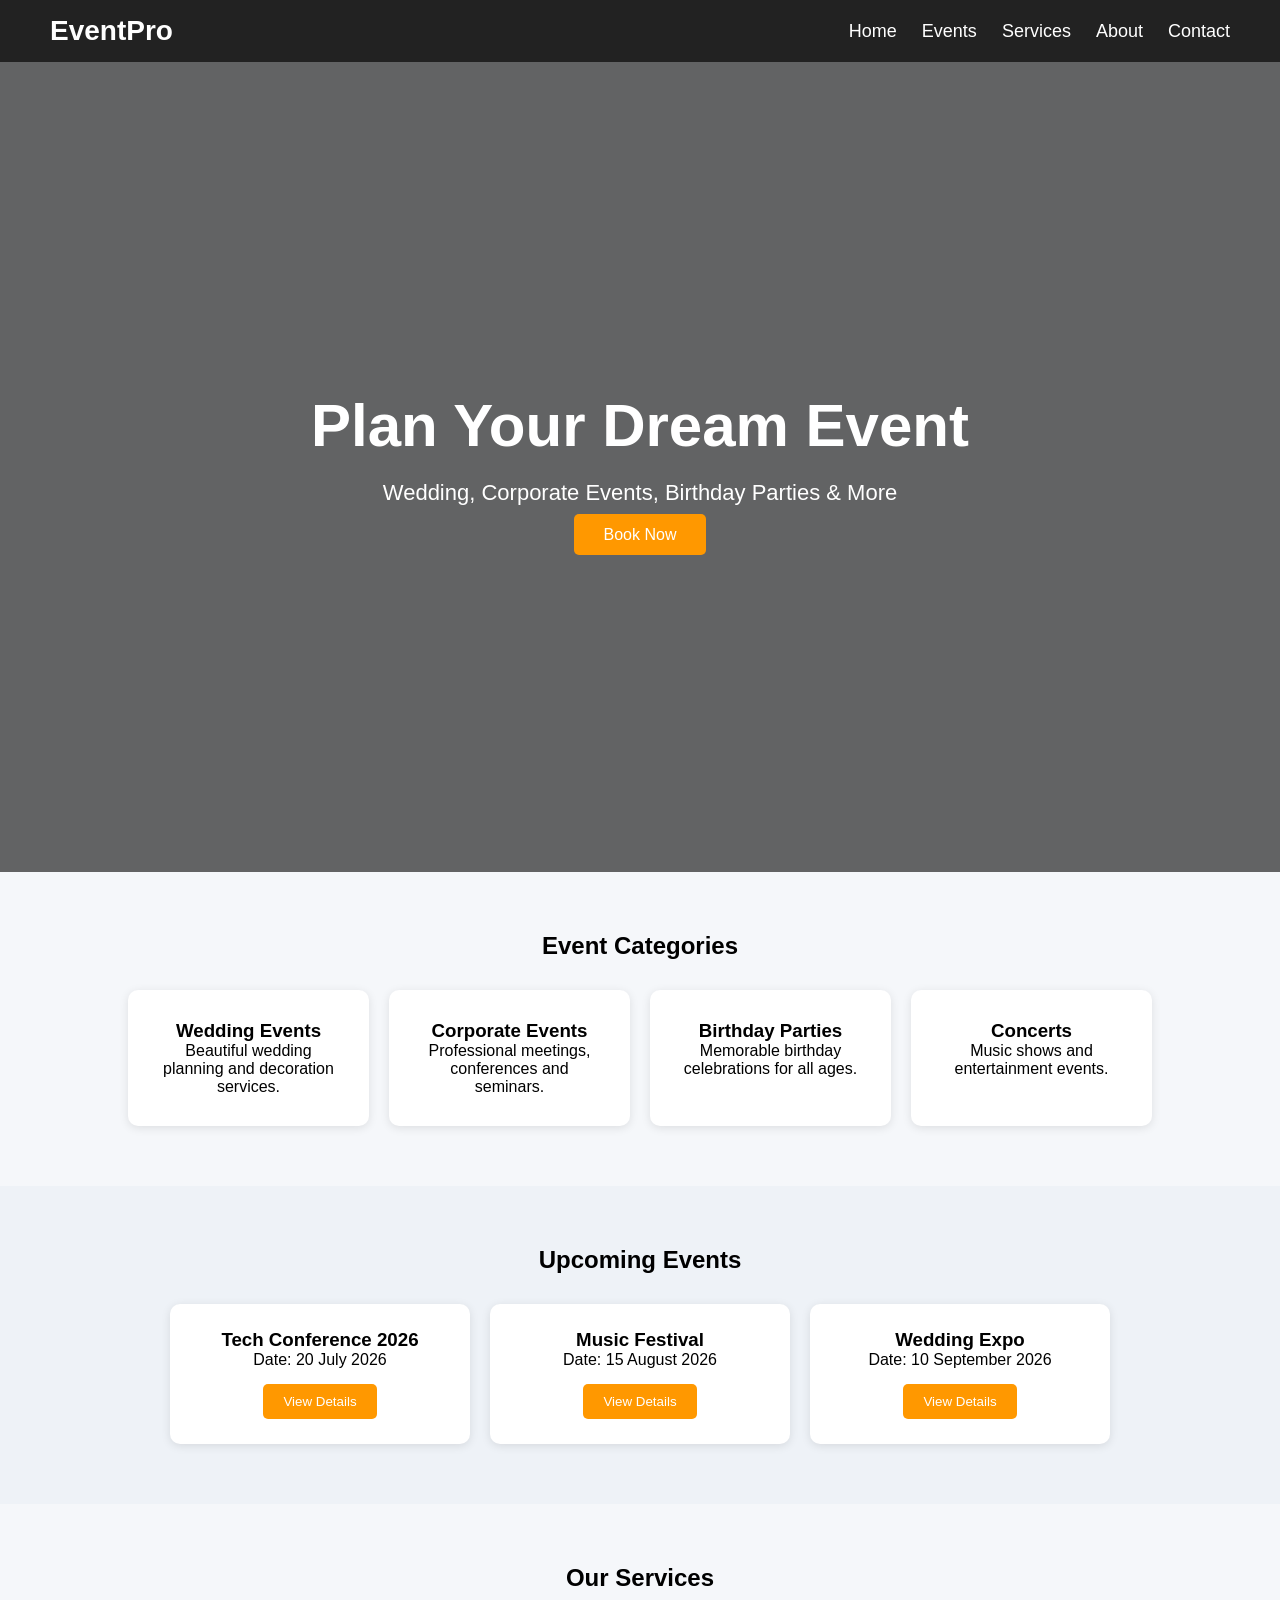
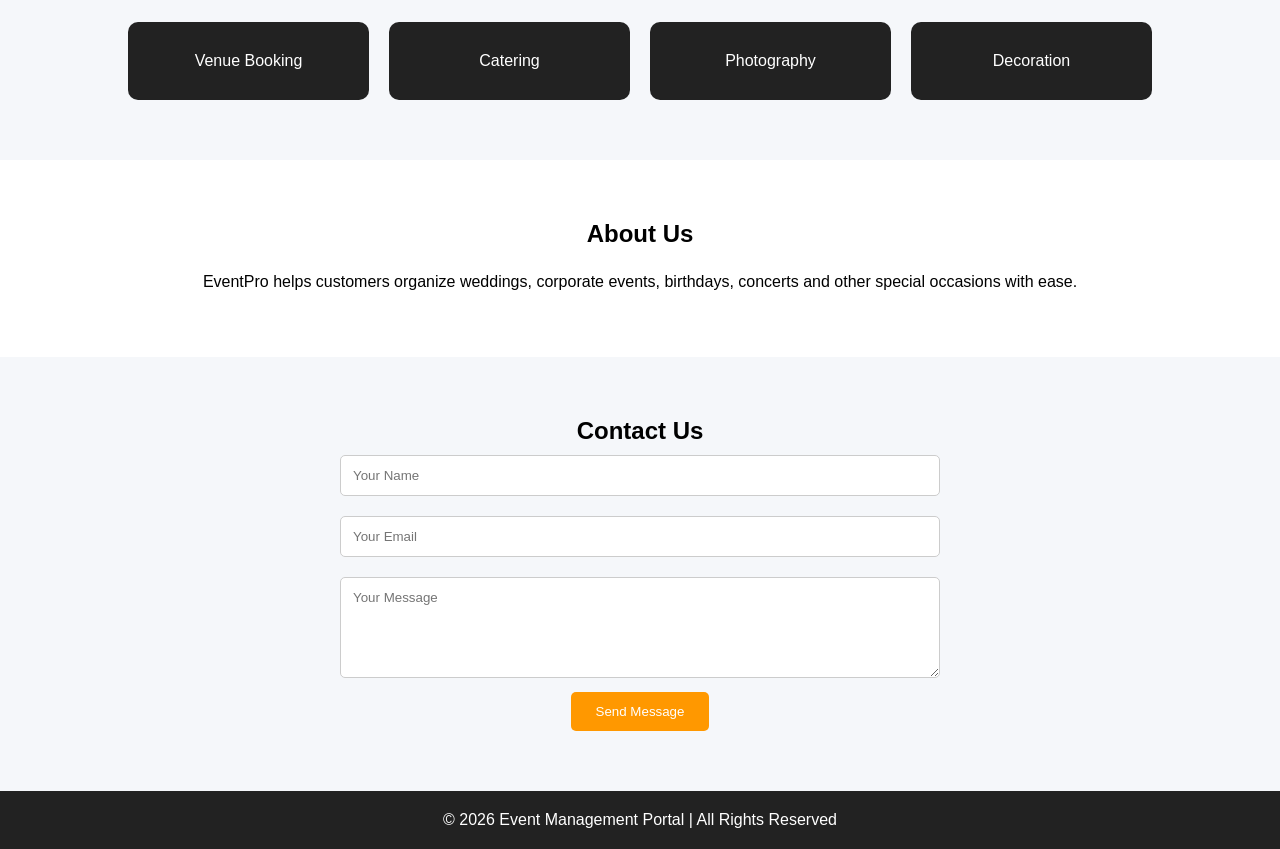
<file: index.html>
<!DOCTYPE html>
<html lang="en">
<head>
<meta charset="UTF-8">
<meta name="viewport" content="width=device-width, initial-scale=1.0">
<title>Event Management Portal</title>

<style>
*{
    margin:0;
    padding:0;
    box-sizing:border-box;
    font-family:Arial,sans-serif;
}

body{
    background:#f5f7fa;
}

/* Navbar */
header{
    background:#222;
    padding:15px 50px;
}

nav{
    display:flex;
    justify-content:space-between;
    align-items:center;
}

.logo{
    color:white;
    font-size:28px;
    font-weight:bold;
}

nav ul{
    display:flex;
    list-style:none;
}

nav ul li{
    margin-left:25px;
}

nav ul li a{
    color:white;
    text-decoration:none;
    font-size:18px;
}

nav ul li a:hover{
    color:#ff9800;
}

/* Hero Section */
.hero{
    height:90vh;
    background:linear-gradient(rgba(0,0,0,0.6),
    rgba(0,0,0,0.6)),
    url('https://images.unsplash.com/photo-1511578314322-379afb476865');
    background-size:cover;
    background-position:center;
    display:flex;
    justify-content:center;
    align-items:center;
    text-align:center;
}

.hero-content{
    color:white;
}

.hero-content h1{
    font-size:60px;
    margin-bottom:20px;
}

.hero-content p{
    font-size:22px;
    margin-bottom:20px;
}

.btn{
    background:#ff9800;
    color:white;
    padding:12px 30px;
    text-decoration:none;
    border-radius:5px;
}

/* Categories */
.categories{
    padding:60px 10%;
    text-align:center;
}

.categories h2{
    margin-bottom:30px;
}

.cards{
    display:grid;
    grid-template-columns:repeat(auto-fit,minmax(220px,1fr));
    gap:20px;
}

.card{
    background:white;
    padding:30px;
    border-radius:10px;
    box-shadow:0 2px 10px rgba(0,0,0,0.1);
}

.card:hover{
    transform:translateY(-5px);
}

/* Events */
.events{
    background:#eef2f7;
    padding:60px 10%;
    text-align:center;
}

.event-container{
    display:flex;
    flex-wrap:wrap;
    justify-content:center;
    gap:20px;
    margin-top:30px;
}

.event-box{
    background:white;
    width:300px;
    padding:25px;
    border-radius:10px;
    box-shadow:0 2px 10px rgba(0,0,0,0.1);
}

.event-box button{
    margin-top:15px;
    padding:10px 20px;
    border:none;
    background:#ff9800;
    color:white;
    border-radius:5px;
    cursor:pointer;
}

/* Services */
.services{
    padding:60px 10%;
    text-align:center;
}

.service-list{
    display:grid;
    grid-template-columns:repeat(auto-fit,minmax(200px,1fr));
    gap:20px;
    margin-top:30px;
}

.service{
    background:#222;
    color:white;
    padding:30px;
    border-radius:10px;
}

/* About */
.about{
    background:white;
    padding:60px 10%;
    text-align:center;
}

.about p{
    margin-top:20px;
    line-height:1.8;
}

/* Contact */
.contact{
    padding:60px 10%;
    text-align:center;
}

.contact form{
    max-width:600px;
    margin:auto;
}

.contact input,
.contact textarea{
    width:100%;
    padding:12px;
    margin:10px 0;
    border:1px solid #ccc;
    border-radius:5px;
}

.contact button{
    background:#ff9800;
    color:white;
    border:none;
    padding:12px 25px;
    border-radius:5px;
    cursor:pointer;
}

/* Footer */
footer{
    background:#222;
    color:white;
    text-align:center;
    padding:20px;
}

/* Responsive */
@media(max-width:768px){

    nav{
        flex-direction:column;
    }

    nav ul{
        margin-top:15px;
    }

    .hero-content h1{
        font-size:40px;
    }
}
</style>

</head>
<body>

<header>
    <nav>
        <div class="logo">EventPro</div>

        <ul>
            <li><a href="#">Home</a></li>
            <li><a href="#">Events</a></li>
            <li><a href="#">Services</a></li>
            <li><a href="#">About</a></li>
            <li><a href="#">Contact</a></li>
        </ul>
    </nav>
</header>

<section class="hero">
    <div class="hero-content">
        <h1>Plan Your Dream Event</h1>
        <p>Wedding, Corporate Events, Birthday Parties & More</p>
        <a href="#" class="btn">Book Now</a>
    </div>
</section>

<section class="categories">
    <h2>Event Categories</h2>

    <div class="cards">
        <div class="card">
            <h3>Wedding Events</h3>
            <p>Beautiful wedding planning and decoration services.</p>
        </div>

        <div class="card">
            <h3>Corporate Events</h3>
            <p>Professional meetings, conferences and seminars.</p>
        </div>

        <div class="card">
            <h3>Birthday Parties</h3>
            <p>Memorable birthday celebrations for all ages.</p>
        </div>

        <div class="card">
            <h3>Concerts</h3>
            <p>Music shows and entertainment events.</p>
        </div>
    </div>
</section>

<section class="events">
    <h2>Upcoming Events</h2>

    <div class="event-container">

        <div class="event-box">
            <h3>Tech Conference 2026</h3>
            <p>Date: 20 July 2026</p>
            <button>View Details</button>
        </div>

        <div class="event-box">
            <h3>Music Festival</h3>
            <p>Date: 15 August 2026</p>
            <button>View Details</button>
        </div>

        <div class="event-box">
            <h3>Wedding Expo</h3>
            <p>Date: 10 September 2026</p>
            <button>View Details</button>
        </div>

    </div>
</section>

<section class="services">
    <h2>Our Services</h2>

    <div class="service-list">
        <div class="service">Venue Booking</div>
        <div class="service">Catering</div>
        <div class="service">Photography</div>
        <div class="service">Decoration</div>
    </div>
</section>

<section class="about">
    <h2>About Us</h2>

    <p>
        EventPro helps customers organize weddings,
        corporate events, birthdays, concerts and
        other special occasions with ease.
    </p>
</section>

<section class="contact">
    <h2>Contact Us</h2>

    <form action="server.js">
        <input type="text" placeholder="Your Name" required>

        <input type="email" placeholder="Your Email" required>

        <textarea rows="5" placeholder="Your Message"></textarea>

        <button type="submit">Send Message</button>
    </form>
</section>

<footer>
    <p>&copy; 2026 Event Management Portal | All Rights Reserved</p>
</footer>

</body>
</html>
</file>
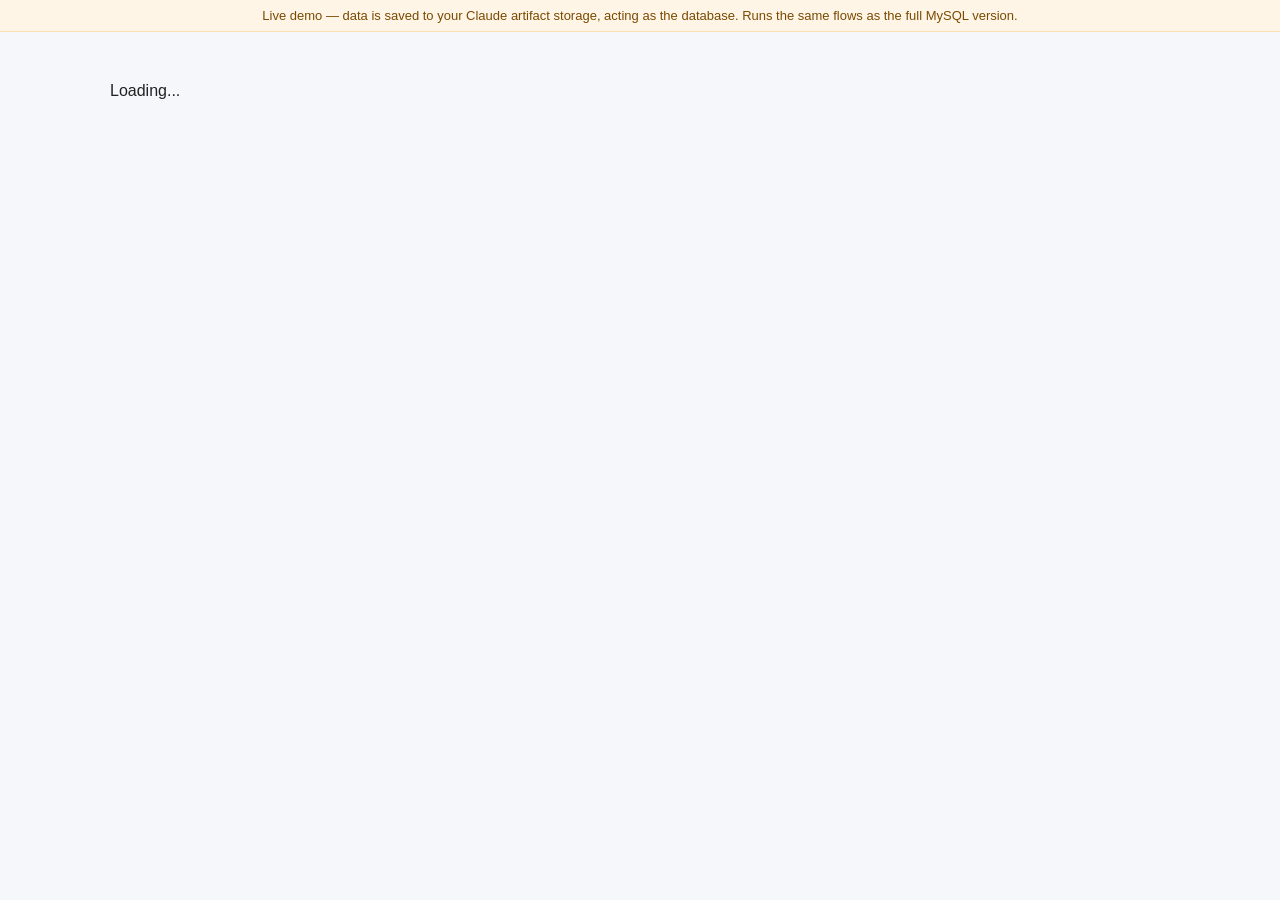
<file: event_pro.html>
<!DOCTYPE html>
<html lang="en">
<head>
<meta charset="UTF-8">
<meta name="viewport" content="width=device-width, initial-scale=1.0">
<title>EventPro | Event Management Portal</title>
<style>
:root{
  --dark:#222; --dark-2:#2c3e50; --accent:#ff9800; --accent-dark:#e68900;
  --bg:#f5f7fa; --card:#ffffff; --text-muted:#666; --danger:#e74c3c; --success:#27ae60;
}
*{margin:0;padding:0;box-sizing:border-box;font-family:Arial,Helvetica,sans-serif;}
html,body{height:100%;}
body{background:var(--bg);color:#222;min-height:100%;display:flex;flex-direction:column;}
a{color:inherit;cursor:pointer;}
button{font-family:inherit;}

header{background:var(--dark);padding:15px 50px;position:sticky;top:0;z-index:50;}
nav{display:flex;justify-content:space-between;align-items:center;flex-wrap:wrap;gap:10px;}
.logo{color:#fff;font-size:26px;font-weight:bold;text-decoration:none;}
.logo span{color:var(--accent);}
nav ul{display:flex;list-style:none;align-items:center;flex-wrap:wrap;}
nav ul li{margin-left:22px;}
nav ul li a{color:#fff;text-decoration:none;font-size:16px;transition:color .2s;}
nav ul li a:hover{color:var(--accent);}
nav ul li a.btn-nav{background:var(--accent);padding:8px 18px;border-radius:5px;}
nav ul li a.btn-nav:hover{background:var(--accent-dark);color:#fff;}
#navUserBadge{color:var(--accent);font-weight:bold;}

.hero{
  min-height:60vh;
  background:linear-gradient(rgba(0,0,0,0.6),rgba(0,0,0,0.6)),
  url('https://images.unsplash.com/photo-1511578314322-379afb476865');
  background-size:cover;background-position:center;
  display:flex;justify-content:center;align-items:center;text-align:center;color:#fff;padding:40px 20px;
}
.hero-content h1{font-size:48px;margin-bottom:16px;}
.hero-content p{font-size:19px;margin-bottom:24px;opacity:.95;}

.page-header{background:var(--dark-2);color:#fff;padding:44px 20px;text-align:center;}
.page-header h1{font-size:32px;margin-bottom:8px;}
.page-header p{opacity:.85;}

.btn{display:inline-block;background:var(--accent);color:#fff;padding:12px 28px;text-decoration:none;
  border-radius:6px;border:none;cursor:pointer;font-size:16px;transition:background .2s;}
.btn:hover{background:var(--accent-dark);}
.btn-danger{background:var(--danger);}
.btn-danger:hover{background:#c0392b;}
.btn-small{padding:8px 16px;font-size:14px;}
.btn-block{width:100%;}
.btn:disabled{opacity:.6;cursor:not-allowed;}

main{flex:1;}
.container{max-width:1100px;margin:0 auto;padding:50px 20px;}
.container.narrow{max-width:460px;}
.section-title{text-align:center;margin-bottom:30px;}
.section-title h2{font-size:28px;margin-bottom:6px;}
.section-title p{color:var(--text-muted);}

.grid{display:grid;grid-template-columns:repeat(auto-fit,minmax(250px,1fr));gap:22px;}
.card{background:var(--card);border-radius:12px;box-shadow:0 2px 10px rgba(0,0,0,.08);overflow:hidden;display:flex;flex-direction:column;}
.card img{width:100%;height:160px;object-fit:cover;}
.card-body{padding:20px;flex:1;display:flex;flex-direction:column;}
.card-body h3{margin-bottom:6px;}
.card-body .meta{color:var(--text-muted);font-size:14px;margin-bottom:4px;}
.card-body .price{font-weight:bold;color:var(--accent-dark);margin:8px 0;font-size:17px;}
.badge{display:inline-block;background:#eef2f7;color:var(--dark-2);font-size:12px;padding:4px 10px;border-radius:20px;margin-bottom:8px;align-self:flex-start;}
.badge.paid{background:#e8f8ef;color:var(--success);}
.badge.pending{background:#fff5e6;color:var(--accent-dark);}
.badge.cancelled{background:#fdecea;color:var(--danger);}
.spacer{flex:1;}

form.card-form{background:var(--card);max-width:440px;margin:0 auto;padding:32px;border-radius:12px;box-shadow:0 2px 10px rgba(0,0,0,.08);}
form.card-form h2{margin-bottom:20px;text-align:center;}
.field{margin-bottom:16px;}
.field label{display:block;margin-bottom:6px;font-size:14px;color:var(--text-muted);}
.field input,.field select,.field textarea{width:100%;padding:11px;border:1px solid #ccc;border-radius:6px;font-size:15px;}
.field input:focus,.field select:focus,.field textarea:focus{outline:none;border-color:var(--accent);}
.form-row{display:flex;gap:14px;}
.form-row .field{flex:1;}
.form-footer{text-align:center;margin-top:14px;font-size:14px;color:var(--text-muted);}
.form-footer a{color:var(--accent-dark);font-weight:bold;text-decoration:none;}

.alert{padding:11px 15px;border-radius:6px;margin-bottom:16px;font-size:14px;}
.alert-error{background:#fdecea;color:var(--danger);}
.alert-success{background:#e8f8ef;color:var(--success);}
.hidden{display:none !important;}

table{width:100%;border-collapse:collapse;background:var(--card);}
table th,table td{padding:11px 13px;text-align:left;border-bottom:1px solid #eee;font-size:13.5px;}
table th{background:var(--dark-2);color:#fff;}
table tr:last-child td{border-bottom:none;}
.table-wrap{overflow-x:auto;background:var(--card);border-radius:10px;box-shadow:0 2px 10px rgba(0,0,0,.06);margin-bottom:10px;}

.admin-tabs{display:flex;gap:10px;margin-bottom:22px;flex-wrap:wrap;}
.admin-tab{padding:9px 18px;border-radius:6px;background:#fff;border:1px solid #ddd;cursor:pointer;font-size:14.5px;}
.admin-tab.active{background:var(--dark-2);color:#fff;border-color:var(--dark-2);}
.stats-grid{display:grid;grid-template-columns:repeat(auto-fit,minmax(190px,1fr));gap:18px;margin-bottom:30px;}
.stat-card{background:var(--card);padding:22px;border-radius:12px;box-shadow:0 2px 10px rgba(0,0,0,.06);text-align:center;}
.stat-card .num{font-size:28px;font-weight:bold;color:var(--dark-2);}
.stat-card .label{color:var(--text-muted);font-size:13.5px;margin-top:5px;}
.admin-panel{display:none;}
.admin-panel.active{display:block;}
.panel-header{display:flex;justify-content:space-between;align-items:center;margin-bottom:16px;flex-wrap:wrap;gap:10px;}

.modal-overlay{position:fixed;inset:0;background:rgba(0,0,0,.5);display:none;align-items:center;justify-content:center;z-index:100;padding:20px;}
.modal-overlay.active{display:flex;}
.modal-box{background:#fff;border-radius:12px;padding:28px;max-width:480px;width:100%;max-height:88vh;overflow-y:auto;}
.modal-box h2{margin-bottom:18px;}
.modal-close{float:right;cursor:pointer;font-size:22px;color:var(--text-muted);}

footer{background:var(--dark);color:#ccc;text-align:center;padding:24px 20px;font-size:14px;}
footer a{color:var(--accent);text-decoration:none;}

.demo-note{background:#fff5e6;color:#7a4a00;font-size:13px;text-align:center;padding:8px 16px;border-bottom:1px solid #ffe0b3;}

@media(max-width:768px){
  header{padding:15px 20px;}
  nav{flex-direction:column;align-items:flex-start;}
  nav ul{margin-top:10px;}
  nav ul li{margin-left:0;margin-right:16px;margin-bottom:6px;}
  .hero-content h1{font-size:32px;}
  .form-row{flex-direction:column;gap:0;}
}
</style>
</head>
<body>

<div class="demo-note">Live demo — data is saved to your Claude artifact storage, acting as the database. Runs the same flows as the full MySQL version.</div>
<div id="siteHeader"></div>
<div id="app"><main class="container"><p>Loading...</p></main></div>
<div id="siteFooter"></div>

<div class="modal-overlay" id="eventModal">
  <div class="modal-box">
    <span class="modal-close" onclick="closeModal()">&times;</span>
    <h2 id="modalTitle">Add Event</h2>
    <form id="eventForm" onsubmit="submitEventForm(event)">
      <input type="hidden" id="ev_id">
      <div class="field"><label>Event Name</label><input type="text" id="ev_name" required></div>
      <div class="field"><label>Description</label><textarea id="ev_description" rows="3"></textarea></div>
      <div class="form-row">
        <div class="field"><label>Category</label>
          <select id="ev_category"><option>Corporate</option><option>Concert</option><option>Wedding</option><option>General</option></select>
        </div>
        <div class="field"><label>Price (₹)</label><input type="number" id="ev_price" min="0" step="0.01" value="0"></div>
      </div>
      <div class="form-row">
        <div class="field"><label>Date</label><input type="date" id="ev_date" required></div>
        <div class="field"><label>Time</label><input type="time" id="ev_time"></div>
      </div>
      <div class="field"><label>Location</label><input type="text" id="ev_location" required></div>
      <div class="field"><label>Capacity (total seats)</label><input type="number" id="ev_capacity" min="1" value="100"></div>
      <div class="field"><label>Image URL (optional)</label><input type="text" id="ev_image" placeholder="https://..."></div>
      <div id="modalAlert"></div>
      <button type="submit" class="btn btn-block">Save Event</button>
    </form>
  </div>
</div>

<script>
// =====================================================================
// "DATABASE" LAYER — backed by window.storage (persists across sessions)
// Mirrors the tables from database/schema.sql in the full MySQL version:
//   users, events, bookings, payments(embedded in bookings), messages
// =====================================================================
const DB_KEYS = { users: "users_all", events: "events_all", bookings: "bookings_all", messages: "messages_all", session: "session" };

async function dbGet(key, fallback) {
  try {
    const res = await window.storage.get(key, false);
    return res ? JSON.parse(res.value) : fallback;
  } catch (e) {
    return fallback;
  }
}
async function dbSet(key, value) {
  await window.storage.set(key, JSON.stringify(value), false);
}
async function dbDelete(key) {
  try { await window.storage.delete(key, false); } catch (e) {}
}

async function hashPassword(password) {
  const enc = new TextEncoder().encode("eventpro-salt::" + password);
  const digest = await crypto.subtle.digest("SHA-256", enc);
  return Array.from(new Uint8Array(digest)).map(b => b.toString(16).padStart(2, "0")).join("");
}

function nextId(list) {
  return list.length ? Math.max(...list.map(x => x.id)) + 1 : 1;
}
function genTxnId() {
  return "TXN" + Date.now() + Math.floor(Math.random() * 100000);
}

let USERS = [], EVENTS = [], BOOKINGS = [], MESSAGES = [], SESSION = null;

async function loadAllData() {
  USERS = await dbGet(DB_KEYS.users, null);
  EVENTS = await dbGet(DB_KEYS.events, null);
  BOOKINGS = await dbGet(DB_KEYS.bookings, []);
  MESSAGES = await dbGet(DB_KEYS.messages, []);
  SESSION = await dbGet(DB_KEYS.session, null);

  let needsSeed = false;

  if (!USERS) {
    const adminHash = await hashPassword("Admin@123");
    USERS = [{ id: 1, name: "Admin", email: "admin@eventpro.com", passwordHash: adminHash, role: "admin", createdAt: new Date().toISOString() }];
    needsSeed = true;
  }

  if (!EVENTS) {
    EVENTS = [
      { id: 1, name: "Tech Conference 2026", description: "A full day of talks on AI, cloud and the future of software.", category: "Corporate", date: "2026-09-20", time: "10:00", location: "Delhi", price: 1499, capacity: 200, seatsBooked: 0, image: "https://images.unsplash.com/photo-1540575467063-178a50c2df87" },
      { id: 2, name: "Music Festival", description: "Live performances from top artists across genres.", category: "Concert", date: "2026-10-15", time: "17:00", location: "Mumbai", price: 999, capacity: 500, seatsBooked: 0, image: "https://images.unsplash.com/photo-1493225457124-a3eb161ffa5f" },
      { id: 3, name: "Wedding Expo", description: "Meet vendors for venues, catering, decor and photography.", category: "Wedding", date: "2026-11-10", time: "11:00", location: "Jaipur", price: 199, capacity: 300, seatsBooked: 0, image: "https://images.unsplash.com/photo-1519741497674-611481863552" },
      { id: 4, name: "Startup Networking Night", description: "Connect with founders, investors and mentors.", category: "Corporate", date: "2026-09-05", time: "18:30", location: "Bengaluru", price: 499, capacity: 120, seatsBooked: 0, image: "https://images.unsplash.com/photo-1515187029135-18ee286d815b" },
    ];
    needsSeed = true;
  }

  if (needsSeed) {
    await dbSet(DB_KEYS.users, USERS);
    await dbSet(DB_KEYS.events, EVENTS);
  }
}

function currentUser() {
  if (!SESSION) return null;
  return USERS.find(u => u.email === SESSION.email) || null;
}

// =====================================================================
// ROUTER
// =====================================================================
function go(hash) { window.location.hash = hash; }
window.addEventListener("hashchange", render);

async function boot() {
  await loadAllData();
  render();
}

function escapeHtml(str) {
  const div = document.createElement("div");
  div.textContent = str == null ? "" : String(str);
  return div.innerHTML;
}
function formatDate(dateStr) {
  if (!dateStr) return "-";
  const d = new Date(dateStr + "T00:00:00");
  return d.toLocaleDateString("en-IN", { day: "numeric", month: "long", year: "numeric" });
}
function formatDateTime(iso) {
  if (!iso) return "-";
  const d = new Date(iso);
  return d.toLocaleString("en-IN", { day: "numeric", month: "short", year: "numeric", hour: "2-digit", minute: "2-digit" });
}
function money(n) { return "₹" + Number(n).toFixed(2); }

// =====================================================================
// HEADER / FOOTER
// =====================================================================
function renderHeader() {
  const user = currentUser();
  let rightLinks = "";
  if (user) {
    rightLinks += `<li><a onclick="go('#/my-bookings')">My Bookings</a></li>`;
    if (user.role === "admin") rightLinks += `<li><a onclick="go('#/admin')">Admin</a></li>`;
    rightLinks += `<li><span id="navUserBadge">Hi, ${escapeHtml(user.name.split(" ")[0])}</span></li>`;
    rightLinks += `<li><a onclick="logout()">Logout</a></li>`;
  } else {
    rightLinks += `<li><a onclick="go('#/login')">Login</a></li>`;
    rightLinks += `<li><a onclick="go('#/register')" class="btn-nav">Register</a></li>`;
  }
  document.getElementById("siteHeader").innerHTML = `
    <header><nav>
      <a onclick="go('#/')" class="logo">Event<span>Pro</span></a>
      <ul>
        <li><a onclick="go('#/')">Home</a></li>
        <li><a onclick="go('#/events')">Events</a></li>
        <li><a onclick="go('#/contact')">Contact</a></li>
        ${rightLinks}
      </ul>
    </nav></header>`;
}
function renderFooter() {
  document.getElementById("siteFooter").innerHTML =
    `<footer><p>&copy; ${new Date().getFullYear()} EventPro | Event Management Portal | All Rights Reserved</p></footer>`;
}

async function logout() {
  SESSION = null;
  await dbDelete(DB_KEYS.session);
  go("#/");
  render();
}

// =====================================================================
// VIEWS
// =====================================================================
function eventCard(ev, opts = {}) {
  const seatsLeft = ev.capacity - ev.seatsBooked;
  const soldOut = seatsLeft <= 0;
  return `
    <div class="card">
      ${ev.image ? `<img src="${ev.image}" alt="${escapeHtml(ev.name)}">` : ""}
      <div class="card-body">
        <span class="badge">${escapeHtml(ev.category)}</span>
        <h3>${escapeHtml(ev.name)}</h3>
        <p class="meta">${formatDate(ev.date)}${ev.time ? " · " + ev.time : ""}</p>
        <p class="meta">${escapeHtml(ev.location)}</p>
        ${opts.showSeats ? `<p class="meta">${soldOut ? "Sold out" : seatsLeft + " seats left"}</p>` : ""}
        <p class="price">${ev.price > 0 ? money(ev.price) : "Free"}</p>
        <div class="spacer"></div>
        ${soldOut
          ? `<button class="btn btn-block" disabled>Sold Out</button>`
          : `<a onclick="go('#/booking/${ev.id}')" class="btn btn-block">View &amp; Book</a>`}
      </div>
    </div>`;
}

function viewHome() {
  const upcoming = [...EVENTS].sort((a, b) => a.date.localeCompare(b.date)).slice(0, 3);
  return `
    <section class="hero">
      <div class="hero-content">
        <h1>Plan Your Dream Event</h1>
        <p>Weddings, Corporate Events, Birthday Parties &amp; More</p>
        <a onclick="go('#/events')" class="btn">Browse Events</a>
      </div>
    </section>
    <section class="container">
      <div class="section-title"><h2>Event Categories</h2><p>Whatever the occasion, we've got you covered</p></div>
      <div class="grid">
        <div class="card"><div class="card-body"><h3>Wedding Events</h3><p>Beautiful wedding planning and decoration services.</p></div></div>
        <div class="card"><div class="card-body"><h3>Corporate Events</h3><p>Professional meetings, conferences and seminars.</p></div></div>
        <div class="card"><div class="card-body"><h3>Birthday Parties</h3><p>Memorable birthday celebrations for all ages.</p></div></div>
        <div class="card"><div class="card-body"><h3>Concerts</h3><p>Music shows and entertainment events.</p></div></div>
      </div>
    </section>
    <section style="background:#eef2f7;">
      <div class="container">
        <div class="section-title"><h2>Upcoming Events</h2><p>Grab your seat before they're gone</p></div>
        <div class="grid">${upcoming.length ? upcoming.map(ev => eventCard(ev)).join("") : "<p>No events yet.</p>"}</div>
        <div style="text-align:center;margin-top:26px;"><a onclick="go('#/events')" class="btn">View All Events</a></div>
      </div>
    </section>
    <section class="container">
      <div class="section-title"><h2>Our Services</h2></div>
      <div class="grid">
        <div class="card"><div class="card-body" style="background:#222;color:#fff;text-align:center;">Venue Booking</div></div>
        <div class="card"><div class="card-body" style="background:#222;color:#fff;text-align:center;">Catering</div></div>
        <div class="card"><div class="card-body" style="background:#222;color:#fff;text-align:center;">Photography</div></div>
        <div class="card"><div class="card-body" style="background:#222;color:#fff;text-align:center;">Decoration</div></div>
      </div>
    </section>`;
}

let eventsFilterCategory = "";
function viewEvents() {
  const filtered = eventsFilterCategory ? EVENTS.filter(e => e.category === eventsFilterCategory) : EVENTS;
  const sorted = [...filtered].sort((a, b) => a.date.localeCompare(b.date));
  return `
    <section class="page-header"><h1>Available Events</h1><p>Find and book your next event</p></section>
    <section class="container">
      <div class="field" style="max-width:250px;margin:0 auto 26px;">
        <label>Filter by category</label>
        <select onchange="eventsFilterCategory=this.value; render();">
          <option value="" ${eventsFilterCategory === "" ? "selected" : ""}>All Categories</option>
          <option ${eventsFilterCategory === "Corporate" ? "selected" : ""}>Corporate</option>
          <option ${eventsFilterCategory === "Concert" ? "selected" : ""}>Concert</option>
          <option ${eventsFilterCategory === "Wedding" ? "selected" : ""}>Wedding</option>
          <option ${eventsFilterCategory === "General" ? "selected" : ""}>General</option>
        </select>
      </div>
      <div class="grid">${sorted.length ? sorted.map(ev => eventCard(ev, { showSeats: true })).join("") : "<p>No events found for this category.</p>"}</div>
    </section>`;
}

function viewLogin() {
  return `
    <section class="container narrow">
      <form class="card-form" onsubmit="submitLogin(event)">
        <h2>Login to Your Account</h2>
        <div id="formAlert"></div>
        <div class="field"><label>Email</label><input type="email" id="login_email" required></div>
        <div class="field"><label>Password</label><input type="password" id="login_password" required></div>
        <button type="submit" class="btn btn-block">Login</button>
        <p class="form-footer">Don't have an account? <a onclick="go('#/register')">Register here</a></p>
        <p class="form-footer" style="margin-top:6px;">Admin demo: admin@eventpro.com / Admin@123</p>
      </form>
    </section>`;
}

function viewRegister() {
  return `
    <section class="container narrow">
      <form class="card-form" onsubmit="submitRegister(event)">
        <h2>Create Your Account</h2>
        <div id="formAlert"></div>
        <div class="field"><label>Full Name</label><input type="text" id="reg_name" required></div>
        <div class="field"><label>Email</label><input type="email" id="reg_email" required></div>
        <div class="field"><label>Password</label><input type="password" id="reg_password" minlength="6" required>
          <small style="color:#888;">At least 6 characters</small></div>
        <button type="submit" class="btn btn-block">Register</button>
        <p class="form-footer">Already have an account? <a onclick="go('#/login')">Login here</a></p>
      </form>
    </section>`;
}

function viewContact() {
  return `
    <section class="page-header"><h1>Contact Us</h1><p>Have a question? We'd love to hear from you.</p></section>
    <section class="container narrow">
      <form class="card-form" onsubmit="submitContact(event)">
        <h2>Send a Message</h2>
        <div id="formAlert"></div>
        <div class="field"><label>Your Name</label><input type="text" id="contact_name" required></div>
        <div class="field"><label>Your Email</label><input type="email" id="contact_email" required></div>
        <div class="field"><label>Message</label><textarea id="contact_message" rows="5" required></textarea></div>
        <button type="submit" class="btn btn-block">Send Message</button>
      </form>
    </section>`;
}

function viewBooking(id) {
  const user = currentUser();
  const ev = EVENTS.find(e => e.id === id);

  if (!user) {
    return `
      <section class="container narrow" style="text-align:center;">
        <div class="alert alert-error">You need to be logged in to book an event.</div>
        <a onclick="go('#/login')" class="btn">Login to Continue</a>
      </section>`;
  }
  if (!ev) {
    return `<section class="container narrow"><p>Event not found.</p></section>`;
  }

  const seatsLeft = ev.capacity - ev.seatsBooked;
  return `
    <section class="page-header"><h1>Book Your Spot</h1><p>Secure your seats in a few clicks</p></section>
    <section class="container narrow">
      <div class="card" style="margin-bottom:22px;">
        <div class="card-body">
          <span class="badge">${escapeHtml(ev.category)}</span>
          <h3>${escapeHtml(ev.name)}</h3>
          <p class="meta">${formatDate(ev.date)}${ev.time ? " · " + ev.time : ""}</p>
          <p class="meta">${escapeHtml(ev.location)}</p>
          <p class="meta">${seatsLeft} seat(s) left</p>
          <p class="price">${ev.price > 0 ? money(ev.price) + " / seat" : "Free"}</p>
        </div>
      </div>
      <form class="card-form" onsubmit="submitBooking(event, ${ev.id})">
        <h2>Booking Details</h2>
        <div id="formAlert"></div>
        <div class="field"><label>Number of Seats</label>
          <input type="number" id="book_seats" min="1" max="${seatsLeft || 1}" value="1" oninput="updateBookingTotal(${ev.id})"></div>
        <div class="field"><label>Total Amount</label><input type="text" id="book_total" readonly></div>
        <hr style="border:none;border-top:1px solid #eee;margin:18px 0;">
        <h3 style="margin-bottom:12px;">Payment (Mock Gateway — No real charge)</h3>
        <div class="field"><label>Payment Method</label>
          <select id="book_method" onchange="document.getElementById('cardFields').classList.toggle('hidden', this.value!=='card')">
            <option value="card">Credit / Debit Card</option>
            <option value="upi">UPI</option>
            <option value="netbanking">Net Banking</option>
          </select>
        </div>
        <div id="cardFields">
          <div class="field"><label>Name on Card</label><input type="text" id="book_cardname" placeholder="As shown on card"></div>
          <div class="form-row">
            <div class="field"><label>Card Number</label><input type="text" id="book_cardnum" placeholder="4242 4242 4242 4242" maxlength="19"></div>
            <div class="field"><label>Expiry</label><input type="text" id="book_expiry" placeholder="MM/YY" maxlength="5"></div>
          </div>
        </div>
        <button type="submit" class="btn btn-block" id="payBtn" ${seatsLeft <= 0 ? "disabled" : ""}>${seatsLeft <= 0 ? "Sold Out" : "Pay & Confirm Booking"}</button>
      </form>
    </section>`;
}

function viewBookingSuccess(data) {
  return `
    <section class="container narrow" style="text-align:center;">
      <div class="alert alert-success">
        Payment successful! Booking #${data.bookingId} confirmed.<br>
        Transaction ID: ${data.transactionId}<br>
        Amount paid: ${money(data.total)}
      </div>
      <a onclick="go('#/my-bookings')" class="btn">View My Bookings</a>
    </section>`;
}

function viewMyBookings() {
  const user = currentUser();
  if (!user) {
    return `
      <section class="page-header"><h1>My Bookings</h1><p>Everything you've booked, in one place</p></section>
      <section class="container narrow" style="text-align:center;">
        <div class="alert alert-error">You need to be logged in to view your bookings.</div>
        <a onclick="go('#/login')" class="btn">Login</a>
      </section>`;
  }

  const mine = BOOKINGS.filter(b => b.userEmail === user.email).sort((a, b) => b.createdAt.localeCompare(a.createdAt));
  const cards = mine.map(b => {
    const ev = EVENTS.find(e => e.id === b.eventId) || {};
    const badgeClass = b.status === "cancelled" ? "cancelled" : (b.paymentStatus === "paid" ? "paid" : "pending");
    const badgeText = b.status === "cancelled" ? "Cancelled" : (b.paymentStatus === "paid" ? "Paid" : "Pending");
    return `
      <div class="card">
        ${ev.image ? `<img src="${ev.image}" alt="${escapeHtml(ev.name || "")}">` : ""}
        <div class="card-body">
          <span class="badge ${badgeClass}">${badgeText}</span>
          <h3>${escapeHtml(ev.name || "Event removed")}</h3>
          <p class="meta">${ev.date ? formatDate(ev.date) : ""}${ev.time ? " · " + ev.time : ""}</p>
          <p class="meta">${escapeHtml(ev.location || "")}</p>
          <p class="meta">${b.seats} seat(s)</p>
          <p class="price">${money(b.totalAmount)}</p>
          <div class="spacer"></div>
          ${b.status !== "cancelled" ? `<button class="btn btn-danger btn-block" onclick="cancelBooking(${b.id})">Cancel Booking</button>` : ""}
        </div>
      </div>`;
  }).join("");

  return `
    <section class="page-header"><h1>My Bookings</h1><p>Everything you've booked, in one place</p></section>
    <section class="container">
      <div class="grid">${mine.length ? cards : `<p>You haven't booked any events yet. <a onclick="go('#/events')">Browse events</a>.</p>`}</div>
    </section>`;
}

// ---- Admin ----
let adminTab = "events";
function viewAdmin() {
  const user = currentUser();
  if (!user || user.role !== "admin") {
    return `
      <section class="page-header"><h1>Admin Dashboard</h1><p>Manage events, bookings, users and messages</p></section>
      <section class="container narrow" style="text-align:center;">
        <div class="alert alert-error">Admin access only. Please log in with an admin account.</div>
        <a onclick="go('#/login')" class="btn">Login</a>
      </section>`;
  }

  const totalUsers = USERS.filter(u => u.role === "user").length;
  const totalEvents = EVENTS.length;
  const confirmed = BOOKINGS.filter(b => b.status === "confirmed");
  const totalBookings = confirmed.length;
  const totalRevenue = confirmed.filter(b => b.paymentStatus === "paid").reduce((sum, b) => sum + Number(b.totalAmount), 0);

  const eventsRows = EVENTS.map(ev => `
    <tr>
      <td>${escapeHtml(ev.name)}</td><td>${escapeHtml(ev.category)}</td><td>${formatDate(ev.date)}</td>
      <td>${escapeHtml(ev.location)}</td><td>${ev.price > 0 ? money(ev.price) : "Free"}</td>
      <td>${ev.seatsBooked}/${ev.capacity}</td>
      <td>
        <button class="btn btn-small" onclick="openEditEvent(${ev.id})">Edit</button>
        <button class="btn btn-small btn-danger" onclick="deleteEvent(${ev.id})">Delete</button>
      </td>
    </tr>`).join("") || `<tr><td colspan="7">No events yet.</td></tr>`;

  const bookingsRows = [...BOOKINGS].sort((a, b) => b.createdAt.localeCompare(a.createdAt)).map(b => {
    const u = USERS.find(x => x.email === b.userEmail) || {};
    const ev = EVENTS.find(e => e.id === b.eventId) || {};
    return `<tr>
      <td>${b.id}</td><td>${escapeHtml(u.name || b.userEmail)}<br><small>${escapeHtml(b.userEmail)}</small></td>
      <td>${escapeHtml(ev.name || "—")}</td><td>${b.seats}</td><td>${money(b.totalAmount)}</td>
      <td><span class="badge ${b.paymentStatus === "paid" ? "paid" : "pending"}">${b.paymentStatus}</span></td>
      <td><span class="badge ${b.status === "cancelled" ? "cancelled" : "paid"}">${b.status}</span></td>
      <td>${formatDateTime(b.createdAt)}</td>
    </tr>`;
  }).join("") || `<tr><td colspan="8">No bookings yet.</td></tr>`;

  const usersRows = USERS.map(u => `
    <tr><td>${escapeHtml(u.name)}</td><td>${escapeHtml(u.email)}</td><td>${u.role}</td><td>${formatDateTime(u.createdAt)}</td></tr>
  `).join("") || `<tr><td colspan="4">No users yet.</td></tr>`;

  const messagesRows = [...MESSAGES].sort((a, b) => b.createdAt.localeCompare(a.createdAt)).map(m => `
    <tr><td>${escapeHtml(m.name)}</td><td>${escapeHtml(m.email)}</td><td>${escapeHtml(m.message)}</td><td>${formatDateTime(m.createdAt)}</td></tr>
  `).join("") || `<tr><td colspan="4">No messages yet.</td></tr>`;

  return `
    <section class="page-header"><h1>Admin Dashboard</h1><p>Manage events, bookings, users and messages</p></section>
    <section class="container" style="max-width:1200px;">
      <div class="stats-grid">
        <div class="stat-card"><div class="num">${totalEvents}</div><div class="label">Total Events</div></div>
        <div class="stat-card"><div class="num">${totalUsers}</div><div class="label">Registered Users</div></div>
        <div class="stat-card"><div class="num">${totalBookings}</div><div class="label">Confirmed Bookings</div></div>
        <div class="stat-card"><div class="num">${money(totalRevenue)}</div><div class="label">Total Revenue</div></div>
      </div>

      <div class="admin-tabs">
        <div class="admin-tab ${adminTab === "events" ? "active" : ""}" onclick="adminTab='events'; render();">Events</div>
        <div class="admin-tab ${adminTab === "bookings" ? "active" : ""}" onclick="adminTab='bookings'; render();">Bookings</div>
        <div class="admin-tab ${adminTab === "users" ? "active" : ""}" onclick="adminTab='users'; render();">Users</div>
        <div class="admin-tab ${adminTab === "messages" ? "active" : ""}" onclick="adminTab='messages'; render();">Messages</div>
      </div>

      <div class="admin-panel ${adminTab === "events" ? "active" : ""}">
        <div class="panel-header"><h2>Manage Events</h2><button class="btn" onclick="openNewEvent()">+ Add Event</button></div>
        <div class="table-wrap"><table>
          <thead><tr><th>Name</th><th>Category</th><th>Date</th><th>Location</th><th>Price</th><th>Seats</th><th>Actions</th></tr></thead>
          <tbody>${eventsRows}</tbody>
        </table></div>
      </div>

      <div class="admin-panel ${adminTab === "bookings" ? "active" : ""}">
        <div class="panel-header"><h2>All Bookings</h2></div>
        <div class="table-wrap"><table>
          <thead><tr><th>#</th><th>User</th><th>Event</th><th>Seats</th><th>Amount</th><th>Payment</th><th>Status</th><th>Booked On</th></tr></thead>
          <tbody>${bookingsRows}</tbody>
        </table></div>
      </div>

      <div class="admin-panel ${adminTab === "users" ? "active" : ""}">
        <div class="panel-header"><h2>Registered Users</h2></div>
        <div class="table-wrap"><table>
          <thead><tr><th>Name</th><th>Email</th><th>Role</th><th>Joined</th></tr></thead>
          <tbody>${usersRows}</tbody>
        </table></div>
      </div>

      <div class="admin-panel ${adminTab === "messages" ? "active" : ""}">
        <div class="panel-header"><h2>Contact Messages</h2></div>
        <div class="table-wrap"><table>
          <thead><tr><th>Name</th><th>Email</th><th>Message</th><th>Received</th></tr></thead>
          <tbody>${messagesRows}</tbody>
        </table></div>
      </div>
    </section>`;
}

// =====================================================================
// RENDER / ROUTE DISPATCH
// =====================================================================
let lastBookingResult = null;

function render() {
  renderHeader();
  renderFooter();
  const hash = window.location.hash || "#/";
  const app = document.getElementById("app");
  let html = "";

  if (hash === "#/" || hash === "") html = viewHome();
  else if (hash === "#/events") html = viewEvents();
  else if (hash === "#/login") html = viewLogin();
  else if (hash === "#/register") html = viewRegister();
  else if (hash === "#/contact") html = viewContact();
  else if (hash === "#/my-bookings") html = viewMyBookings();
  else if (hash === "#/admin") html = viewAdmin();
  else if (hash.startsWith("#/booking/")) {
    const id = parseInt(hash.split("/")[2], 10);
    if (hash.endsWith("/success") || (lastBookingResult && lastBookingResult.eventId === id)) {
      // handled via explicit success screen below
    }
    html = viewBooking(id);
  } else if (hash === "#/booking-success") {
    html = lastBookingResult ? viewBookingSuccess(lastBookingResult) : viewHome();
  } else {
    html = `<section class="container"><p>Page not found. <a onclick="go('#/')">Go home</a></p></section>`;
  }

  app.innerHTML = `<main>${html}</main>`;

  const ev = hash.startsWith("#/booking/") ? EVENTS.find(e => e.id === parseInt(hash.split("/")[2], 10)) : null;
  if (ev) updateBookingTotal(ev.id);
}

function updateBookingTotal(eventId) {
  const seatsInput = document.getElementById("book_seats");
  const totalInput = document.getElementById("book_total");
  if (!seatsInput || !totalInput) return;
  const ev = EVENTS.find(e => e.id === eventId);
  const seats = parseInt(seatsInput.value, 10) || 0;
  totalInput.value = money((ev ? ev.price : 0) * seats);
}

function showFormAlert(message, type) {
  const box = document.getElementById("formAlert");
  if (box) box.innerHTML = `<div class="alert alert-${type === "success" ? "success" : "error"}">${escapeHtml(message)}</div>`;
}

// =====================================================================
// ACTIONS
// =====================================================================
async function submitLogin(e) {
  e.preventDefault();
  const email = document.getElementById("login_email").value.trim().toLowerCase();
  const password = document.getElementById("login_password").value;

  const user = USERS.find(u => u.email === email);
  if (!user) return showFormAlert("Invalid email or password.");

  const hash = await hashPassword(password);
  if (hash !== user.passwordHash) return showFormAlert("Invalid email or password.");

  SESSION = { email: user.email };
  await dbSet(DB_KEYS.session, SESSION);
  go("#/");
  render();
}

async function submitRegister(e) {
  e.preventDefault();
  const name = document.getElementById("reg_name").value.trim();
  const email = document.getElementById("reg_email").value.trim().toLowerCase();
  const password = document.getElementById("reg_password").value;

  if (password.length < 6) return showFormAlert("Password must be at least 6 characters.");
  if (USERS.find(u => u.email === email)) return showFormAlert("An account with this email already exists.");

  const passwordHash = await hashPassword(password);
  const user = { id: nextId(USERS), name, email, passwordHash, role: "user", createdAt: new Date().toISOString() };
  USERS.push(user);
  await dbSet(DB_KEYS.users, USERS);

  SESSION = { email: user.email };
  await dbSet(DB_KEYS.session, SESSION);
  go("#/");
  render();
}

async function submitContact(e) {
  e.preventDefault();
  const name = document.getElementById("contact_name").value.trim();
  const email = document.getElementById("contact_email").value.trim();
  const message = document.getElementById("contact_message").value.trim();

  MESSAGES.push({ id: nextId(MESSAGES), name, email, message, createdAt: new Date().toISOString() });
  await dbSet(DB_KEYS.messages, MESSAGES);
  showFormAlert("Thanks! Your message has been sent.", "success");
  document.querySelector("form").reset();
}

async function submitBooking(e, eventId) {
  e.preventDefault();
  const user = currentUser();
  if (!user) return go("#/login");

  const ev = EVENTS.find(x => x.id === eventId);
  if (!ev) return showFormAlert("Event not found.");

  const seats = parseInt(document.getElementById("book_seats").value, 10) || 0;
  const seatsLeft = ev.capacity - ev.seatsBooked;
  if (seats < 1) return showFormAlert("Please enter a valid seat count.");
  if (seats > seatsLeft) return showFormAlert(`Only ${seatsLeft} seat(s) left for this event.`);

  const payBtn = document.getElementById("payBtn");
  payBtn.disabled = true;
  payBtn.textContent = "Processing payment...";
  await new Promise(r => setTimeout(r, 500)); // brief pause so the "processing" state is visible

  const method = document.getElementById("book_method").value;
  const totalAmount = Number(ev.price) * seats;

  // --- MOCK PAYMENT GATEWAY: no real money moves ---
  const transactionId = genTxnId();
  const booking = {
    id: nextId(BOOKINGS),
    userEmail: user.email,
    eventId: ev.id,
    seats,
    totalAmount,
    status: "confirmed",
    paymentStatus: "paid",
    method,
    transactionId,
    createdAt: new Date().toISOString(),
  };
  BOOKINGS.push(booking);
  ev.seatsBooked += seats;

  await dbSet(DB_KEYS.bookings, BOOKINGS);
  await dbSet(DB_KEYS.events, EVENTS);

  lastBookingResult = { bookingId: booking.id, transactionId, total: totalAmount, eventId: ev.id };
  go("#/booking-success");
  render();
}

async function cancelBooking(id) {
  if (!confirm("Cancel this booking?")) return;
  const booking = BOOKINGS.find(b => b.id === id);
  if (!booking || booking.status === "cancelled") return;

  booking.status = "cancelled";
  const ev = EVENTS.find(e => e.id === booking.eventId);
  if (ev) ev.seatsBooked = Math.max(0, ev.seatsBooked - booking.seats);

  await dbSet(DB_KEYS.bookings, BOOKINGS);
  await dbSet(DB_KEYS.events, EVENTS);
  render();
}

// ---- Admin: event CRUD ----
function openNewEvent() {
  document.getElementById("eventForm").reset();
  document.getElementById("ev_id").value = "";
  document.getElementById("modalTitle").textContent = "Add Event";
  document.getElementById("modalAlert").innerHTML = "";
  document.getElementById("eventModal").classList.add("active");
}
function openEditEvent(id) {
  const ev = EVENTS.find(e => e.id === id);
  if (!ev) return;
  document.getElementById("ev_id").value = ev.id;
  document.getElementById("ev_name").value = ev.name;
  document.getElementById("ev_description").value = ev.description || "";
  document.getElementById("ev_category").value = ev.category;
  document.getElementById("ev_price").value = ev.price;
  document.getElementById("ev_date").value = ev.date;
  document.getElementById("ev_time").value = ev.time || "";
  document.getElementById("ev_location").value = ev.location;
  document.getElementById("ev_capacity").value = ev.capacity;
  document.getElementById("ev_image").value = ev.image || "";
  document.getElementById("modalTitle").textContent = "Edit Event";
  document.getElementById("modalAlert").innerHTML = "";
  document.getElementById("eventModal").classList.add("active");
}
function closeModal() {
  document.getElementById("eventModal").classList.remove("active");
}

async function submitEventForm(e) {
  e.preventDefault();
  const id = document.getElementById("ev_id").value;
  const capacity = parseInt(document.getElementById("ev_capacity").value, 10) || 100;

  const data = {
    name: document.getElementById("ev_name").value.trim(),
    description: document.getElementById("ev_description").value.trim(),
    category: document.getElementById("ev_category").value,
    price: parseFloat(document.getElementById("ev_price").value) || 0,
    date: document.getElementById("ev_date").value,
    time: document.getElementById("ev_time").value || "",
    location: document.getElementById("ev_location").value.trim(),
    capacity,
    image: document.getElementById("ev_image").value.trim(),
  };

  if (id) {
    const ev = EVENTS.find(x => x.id === parseInt(id, 10));
    if (ev) {
      Object.assign(ev, data);
      if (ev.seatsBooked > ev.capacity) ev.seatsBooked = ev.capacity;
    }
  } else {
    EVENTS.push({ id: nextId(EVENTS), seatsBooked: 0, ...data });
  }

  await dbSet(DB_KEYS.events, EVENTS);
  closeModal();
  render();
}

async function deleteEvent(id) {
  if (!confirm("Delete this event? This cannot be undone.")) return;
  EVENTS = EVENTS.filter(e => e.id !== id);
  BOOKINGS = BOOKINGS.filter(b => b.eventId !== id); // clean up related bookings, like ON DELETE CASCADE
  await dbSet(DB_KEYS.events, EVENTS);
  await dbSet(DB_KEYS.bookings, BOOKINGS);
  render();
}

boot();
</script>
</body>
</html>
</file>
